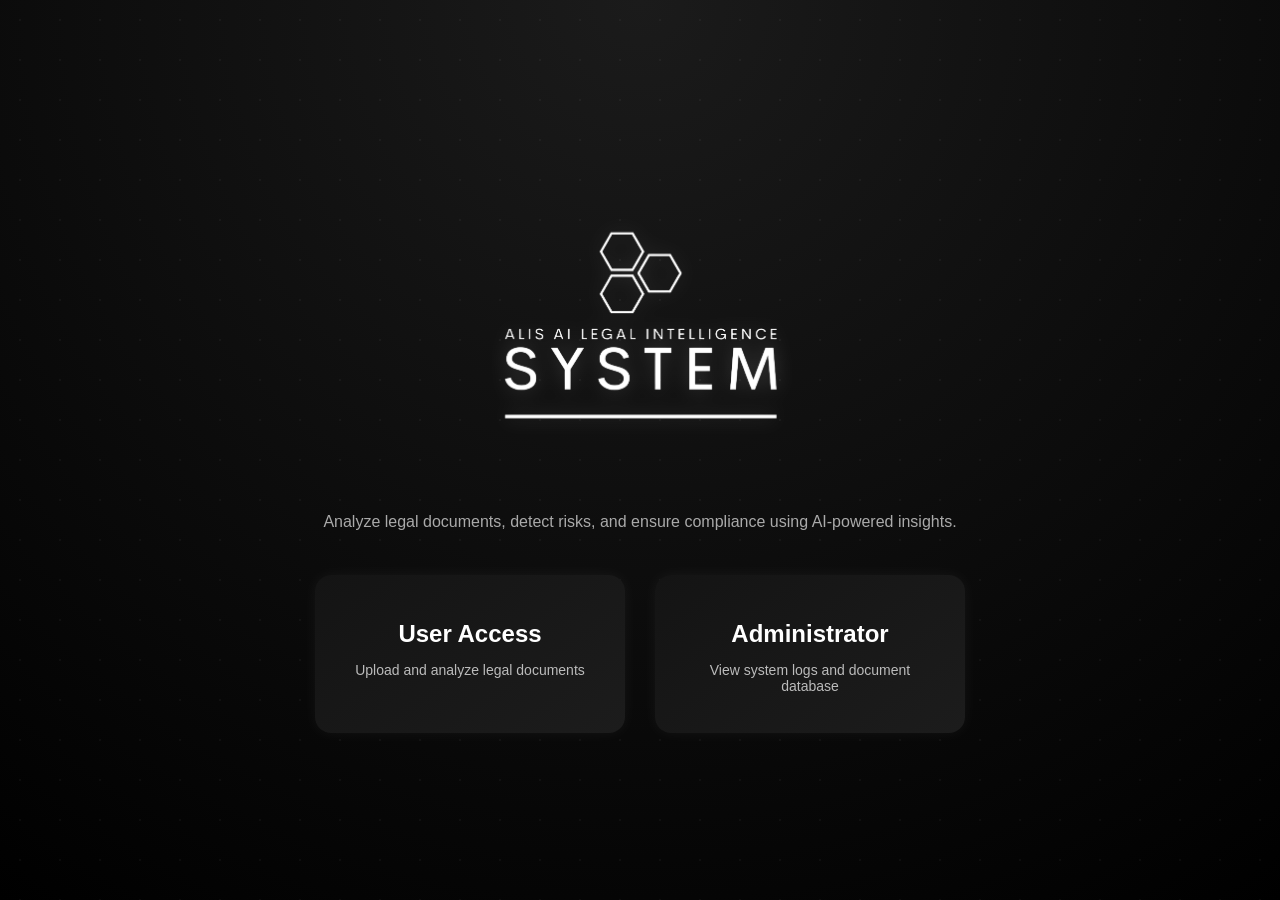
<file: Backend Java/backend/src/main/resources/static/index.html>
<!DOCTYPE html>
<html>
<head>
    <meta charset="UTF-8">
    <title>ALIS AI System</title>
    <link rel="stylesheet" href="styles.css">
</head>

<body class="home-body">

<div class="home-container fade-in">

    <!-- LOGO -->
    <div class="logo-container">
        <img src="logo.png" alt="ALIS AI Logo" class="logo">
    </div>

    <!-- DESCRIPTION -->
    <p class="subtitle">
        Analyze legal documents, detect risks, and ensure compliance using AI-powered insights.
    </p>

    <!-- ACCESS CARDS -->
    <div class="home-buttons">

        <div class="access-card user-card" onclick="goUser()">
            <h2>User Access</h2>
            <p>Upload and analyze legal documents</p>
        </div>

        <div class="access-card admin-card" onclick="goAdmin()">
            <h2>Administrator</h2>
            <p>View system logs and document database</p>
        </div>

    </div>

</div>

<script>
    function goUser() {
        window.location.href = "register_or_login.html";
    }

    function goAdmin() {
        sessionStorage.removeItem("role"); 
        window.location.href = "admin-login.html";
    }
</script>

</body>
</html>
</file>
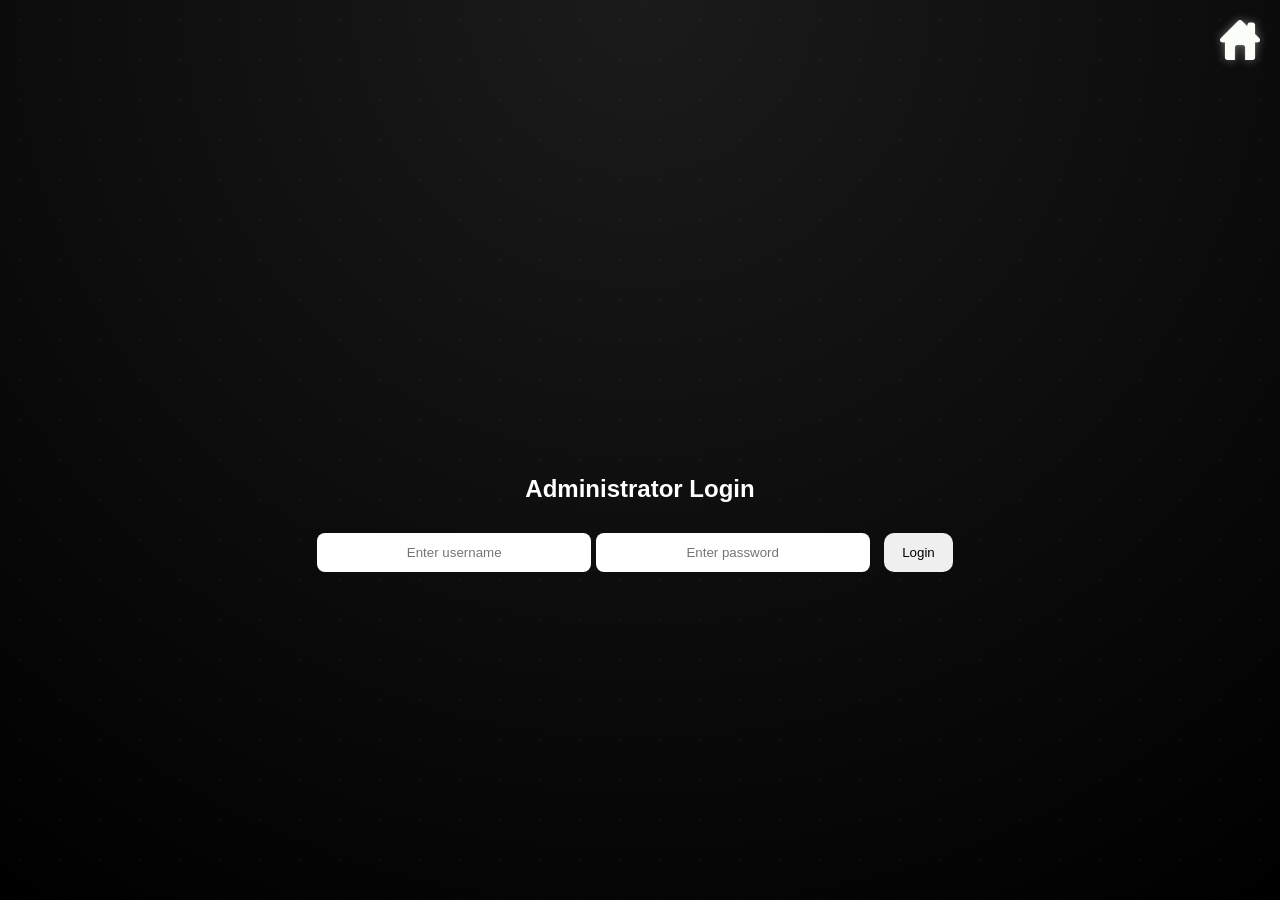
<file: Backend Java/backend/src/main/resources/static/admin-login.html>
<!DOCTYPE html>
<html>
<head>
    <meta charset="UTF-8">
    <title>Admin Login</title>
    <link rel="stylesheet" href="styles.css">
</head>

<body class="home-body">

<!-- HOME ICON -->
<img src="home.png" class="home-icon" onclick="goHome()">

<div class="login-container fade-in">

    <h2>Administrator Login</h2>

    <input type="text" id="adminUsername" placeholder="Enter username" />
    <input type="password" id="adminPassword" placeholder="Enter password" />

    <button onclick="loginAdmin()">Login</button>

    <p id="error" class="error"></p>

</div>

<script>

   function loginAdmin() {

    const username = document.getElementById("adminUsername").value;
    const password = document.getElementById("adminPassword").value;

    //IP ADDRESS
    fetch("http://192.168.0.244:8081/api/admin/login", {
        method: "POST",
        headers: {
            "Content-Type": "application/json"
        },
        body: JSON.stringify({ username, password })
    })
    .then(async res => {

        const text = await res.text();

        console.log("RAW RESPONSE:", text);

        let data;

        try {
            data = JSON.parse(text);
        } catch (e) {
            throw new Error("Invalid JSON from server");
        }

        if (!res.ok) {
            throw new Error(data.error || "Login failed");
        }

        return data;
    })
    .then(data => {

        console.log("ADMIN LOGIN DATA:", data);

        // FIX: support BOTH id and adminId
        const adminId = data.adminId || data.id;

        if (!adminId) {
            document.getElementById("error").innerText =
                "Invalid server response: missing admin ID";
            return;
        }

        sessionStorage.setItem("role", "admin");
        sessionStorage.setItem("admin_id", adminId);

        window.location.href = "admin.html";
    })
    .catch(err => {
        console.error(err);
        document.getElementById("error").innerText = err.message;
    });
}

function goHome() {
    sessionStorage.clear();
    window.location.href = "index.html";
}

</script>

</body>
</html>
</file>
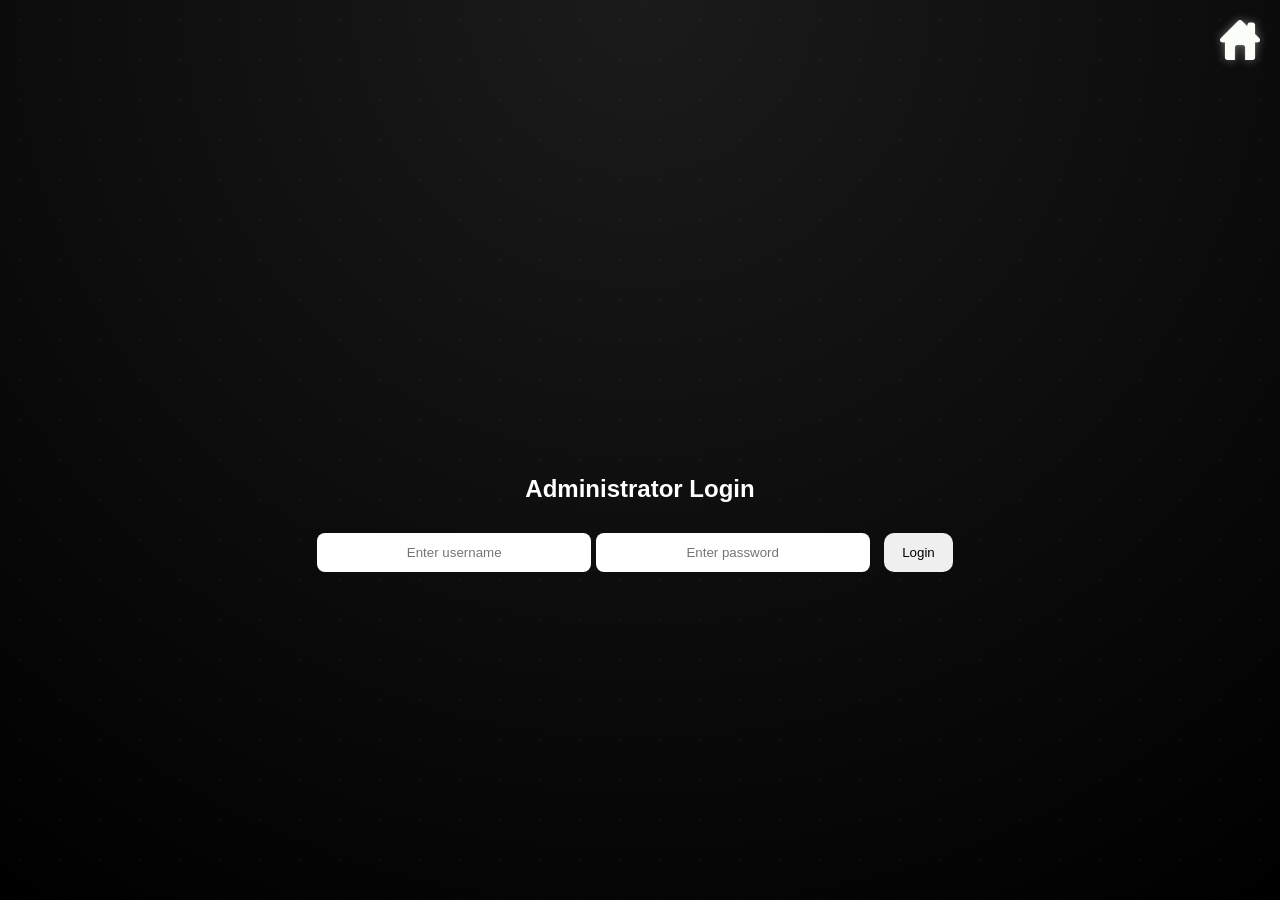
<file: Backend Java/backend/src/main/resources/static/admin.html>
<!DOCTYPE html>
<html>
<head>
    <meta charset="UTF-8">
    <title>Admin Dashboard</title>
    <link rel="stylesheet" href="styles.css">
</head>

<body class="home-body">

<div class="container slide-in">

    <div class="top-bar">
        <h2>Administrator Dashboard</h2>
        <button onclick="goHome()" class="home-btn">Logout</button>
    </div>

    <div class="card fade-in">
        <h3>Documents in Database</h3>
        <button onclick="loadDocuments()">View Documents</button>
        <div id="docs">Click load to view documents...</div>
    </div>

    <div class="card fade-in no-hover">
    <h3>User Logs</h3>

    <button onclick="loadLogs()">Load Logs</button>

    <div id="logs">Click load to view logs...</div>

    <div class="admin-tools">
        <button class="btn-outline" onclick="openModal('deleteUserModal')">
            Delete User
        </button>

        <button class="btn-outline" onclick="openModal('editUserModal')">
            Edit User
        </button>

        <button class="btn-outline" onclick="openModal('addLawModal')">
            Add Law
        </button>

        <button class="btn-outline" onclick="openModal('deleteLawModal')">
            Delete Law
        </button>
    </div>
</div>

</div>

<!-- ================= MODALS ================= -->
<div id="deleteUserModal" class="modal">
    <div class="modal-content">
        <h3>Delete User</h3>

        <!-- USERS LIST -->
        <div id="userList" style="max-height:150px; overflow:auto; margin-bottom:10px;">
            Loading users...
        </div>

        <input type="text" id="deleteUserId" placeholder="Enter the ID">

        <div class="modal-buttons">
            <button class="btn-outline" onclick="deleteUser()">Delete</button>
            <button onclick="closeModal('deleteUserModal')">Cancel</button>
        </div>
    </div>
</div>

<div id="editUserModal" class="modal">
    <div class="modal-content">
        <h3>Edit User</h3>

        <!-- USERS LIST -->
        <div id="editUserList" style="max-height:150px; overflow:auto; margin-bottom:10px;">
            Loading users...
        </div>

        <input type="text" id="editUserId" placeholder="Enter User ID">
        <input type="text" id="editUsername" placeholder="New User Identifier"> <!-- label kept -->

        <!-- NEW: USER TYPE DROPDOWN -->
        <select id="editUserType" style="margin-top:10px; padding:10px; border-radius:8px; width:100%;">
            <option value="Legal Practitioner">Legal Practitioner</option>
            <option value="Deal-Making Professional">Deal-Making Professional</option>
        </select>

        <div class="modal-buttons">
            <button class="btn-outline" onclick="editUser()">Save</button>
            <button onclick="closeModal('editUserModal')">Cancel</button>
        </div>
    </div>
</div>

<div id="addLawModal" class="modal">
    <div class="modal-content">
        <h3>Add Law</h3>

        <!-- LAWS LIST -->
        <div id="lawList" style="max-height:150px; overflow:auto; margin-bottom:10px;">
            Loading laws...
        </div>

        <input type="text" id="lawName" placeholder="Law Name">
        <input type="text" id="lawSection" placeholder="Section">
        <textarea id="lawDescription" placeholder="Law Description"></textarea>

        <div class="modal-buttons">
            <button class="btn-outline" onclick="addLaw()">Add</button>
            <button onclick="closeModal('addLawModal')">Cancel</button>
        </div>
    </div>
</div>

<div id="deleteLawModal" class="modal">
    <div class="modal-content">
        <h3>Delete Law</h3>

        <!-- LAWS LIST -->
        <div id="deleteLawList" style="max-height:150px; overflow:auto; margin-bottom:10px;">
            Loading laws...
        </div>

        <input type="text" id="deleteLawId" placeholder="Enter Law ID">

        <div class="modal-buttons">
            <button class="btn-outline" onclick="deleteLaw()">Delete</button>
            <button onclick="closeModal('deleteLawModal')">Cancel</button>
        </div>
    </div>
</div>

<script>

    if (sessionStorage.getItem("role") !== "admin") {
        window.location.href = "admin-login.html";
    }

    //IP ADDRESS
    const API_BASE = "http://192.168.0.244:8081";

    function goHome() {
        sessionStorage.clear();
        window.location.href = "index.html";
    }

    function loadDocuments() {
        document.getElementById("docs").innerHTML = "Loading...";

        fetch(`${API_BASE}/api/documents/all`)
        .then(async res => {

            const data = await res.json();

            if (!res.ok) {
                throw new Error(data.error || "Failed to load documents");
            }

            return data;
        })
        .then(data => {

            console.log("DOCUMENTS:", data);

            if (!Array.isArray(data) || data.length === 0) {
                document.getElementById("docs").innerHTML = "No documents found.";
                return;
            }

            let html = "<ul>";

            data.forEach(doc => {

                const name = doc.fileName || "Unnamed document";
                const id = doc.id || "N/A";

                html += `
                    <li>
                        <b>ID:</b> ${id} |
                        <b>Name:</b> ${name}
                    </li>
                `;
            });

            html += "</ul>";

            document.getElementById("docs").innerHTML = html;
        })
        .catch(err => {
            console.error(err);
            document.getElementById("docs").innerHTML =
                `<span style="color:red;">Failed to load documents</span>`;
        });
    }

    function loadLogs() {
        document.getElementById("logs").innerHTML = "Loading...";

        fetch(`${API_BASE}/api/admin/log`)
        .then(async res => {

            const data = await res.json();

            if (!res.ok) {
                throw new Error(data.error || "Failed to load logs");
            }

            return data;
        })
        .then(data => {

            console.log("LOGS:", data);

            if (!Array.isArray(data) || data.length === 0) {
                document.getElementById("logs").innerHTML = "No logs found.";
                return;
            }

            let html = "<ul>";

            data.forEach(log => {

                html += `
                    <li>
                            <b>User:</b> ${log.userIdentifier} <br>
                            <b>Document:</b> ${log.fileName} <br>
                            <b>Action:</b> ${log.action} <br>
                            <b>Time:</b> ${log.timestamp ?? "N/A"}
                    </li>
                `;
            });

            html += "</ul>";

            document.getElementById("logs").innerHTML = html;
        })
        .catch(err => {
            console.error("LOG ERROR:", err);
            document.getElementById("logs").innerHTML =
                `<span style="color:red;">Failed to load logs: ${err.message}</span>`;
        });
    }

    function openModal(id) {

        document.getElementById(id).style.display = "flex";

        if (id === "deleteUserModal") {
            loadUsers();
        }

        if (id === "editUserModal") {
            loadUsersForEdit();
        }

        if (id === "addLawModal") {
            loadLaws(); 
        }

        if (id === "deleteLawModal") {
            loadLawsForDelete();
        }
    }

    //Load the users
    function loadUsers() {

        document.getElementById("userList").innerHTML = "Loading users...";

        fetch(`${API_BASE}/api/admin/users`)
        .then(res => res.json())
        .then(data => {

            if (!Array.isArray(data) || data.length === 0) {
                document.getElementById("userList").innerHTML = "No users found.";
                return;
            }

            let html = "<ul>";

            data.forEach(user => {
                html += `
                    <li>
                        <b>ID:</b> ${user.id} |
                        <b>Name:</b> ${user.name} |
                        <b>User ID:</b> ${user.userIdentifier} |
                        <b>Type:</b> ${user.userType ?? "N/A"} 
                    </li>
                `;
            });

            html += "</ul>";

            document.getElementById("userList").innerHTML = html;
        })
        .catch(err => {
            console.error(err);
            document.getElementById("userList").innerHTML =
                `<span style="color:red;">Failed to load users</span>`;
        });
    }

    function deleteUser() {

        const userIdRaw = document.getElementById("deleteUserId").value.trim();

        const userId = Number(userIdRaw);

        if (!userIdRaw || isNaN(userId) || userId <= 0) {
            alert("Please enter a valid numeric User ID");
            return;
        }

        fetch(`${API_BASE}/api/admin/users/${userId}`, {
            method: "DELETE"
        })
        .then(async res => {

            const data = await res.json().catch(() => ({}));

            if (!res.ok) {
                throw new Error(data.error || "Delete failed");
            }

            return data;
        })
        .then(data => {

            alert(data.message || "User deleted successfully");

            document.getElementById("deleteUserId").value = "";
            loadUsers();
        })
        .catch(err => {
            console.error(err);
            alert("Delete failed: " + err.message);
        });
    }

    function loadUsersForEdit() {

        document.getElementById("editUserList").innerHTML = "Loading users...";

        fetch(`${API_BASE}/api/admin/users`)
        .then(res => res.json())
        .then(data => {

            let html = "<ul>";

            data.forEach(user => {
                html += `
                    <li>
                        <b>ID:</b> ${user.id} |
                        <b>Name:</b> ${user.name} |
                        <b>User ID:</b> ${user.userIdentifier} |
                        <b>Type:</b> ${user.userType ?? "N/A"} 
                    </li>
                `;
            });

            html += "</ul>";

            document.getElementById("editUserList").innerHTML = html;
        });
    }

    function editUser() {

        const userId = document.getElementById("editUserId").value;
        const username = document.getElementById("editUsername").value;
        const userType = document.getElementById("editUserType").value; 

        fetch(`${API_BASE}/api/admin/users/${userId}`, {
            method: "PUT",
            headers: {
                "Content-Type": "application/json"
            },
            body: JSON.stringify({ 
                userIdentifier: username,
                userType: userType 
            })
        })
        .then(res => res.json())
        .then(data => {

            if (data.error) {
                alert(data.error);
                return;
            }

            alert("User updated successfully");
            loadUsersForEdit();
        });
    }

    function addLaw() {

        const lawName = document.getElementById("lawName").value;
        const section = document.getElementById("lawSection").value;
        const description = document.getElementById("lawDescription").value;

        fetch(`${API_BASE}/api/admin/laws`, {
            method: "POST",
            headers: {
                "Content-Type": "application/json"
            },
            body: JSON.stringify({
                lawName,
                section,
                description
            })
        })
        .then(res => res.json())
        .then(data => {

            if (data.error) {
                alert(data.error);
                return;
            }

            alert("Law added successfully");
            loadLaws();
        });
    }

    function loadLaws() {

        document.getElementById("lawList").innerHTML = "Loading laws...";

        fetch(`${API_BASE}/api/admin/laws`)
        .then(res => res.json())
        .then(data => {

            let html = "<ul>";

            data.forEach(law => {
                html += `
                    <li>
                        <b>ID:</b> ${law.id} |
                        <b>Name:</b> ${law.lawName}
                    </li>
                `;
            });

            html += "</ul>";

            document.getElementById("lawList").innerHTML = html;
        });
    }

    function loadLawsForDelete() {

        document.getElementById("deleteLawList").innerHTML = "Loading laws...";

        fetch(`${API_BASE}/api/admin/laws`)
        .then(res => res.json())
        .then(data => {

            let html = "<ul>";

            data.forEach(law => {
                html += `
                    <li>
                        <b>ID:</b> ${law.id} |
                        <b>Name:</b> ${law.lawName}
                    </li>
                `;
            });

            html += "</ul>";

            document.getElementById("deleteLawList").innerHTML = html;
        });
    }

    function deleteLaw() {

        const lawId = document.getElementById("deleteLawId").value;

        fetch(`${API_BASE}/api/admin/laws/${lawId}`, {
            method: "DELETE"
        })
        .then(res => res.json())
        .then(data => {

            if (data.error) {
                alert(data.error);
                return;
            }

            alert("Law deleted successfully");
            loadLawsForDelete();
        });
    }

        function closeModal(id) {

        const modal = document.getElementById(id);

        modal.style.display = "none";

        modal.querySelectorAll("input, textarea").forEach(el => el.value = "");
    }

</script>
</body>
</html>
</file>
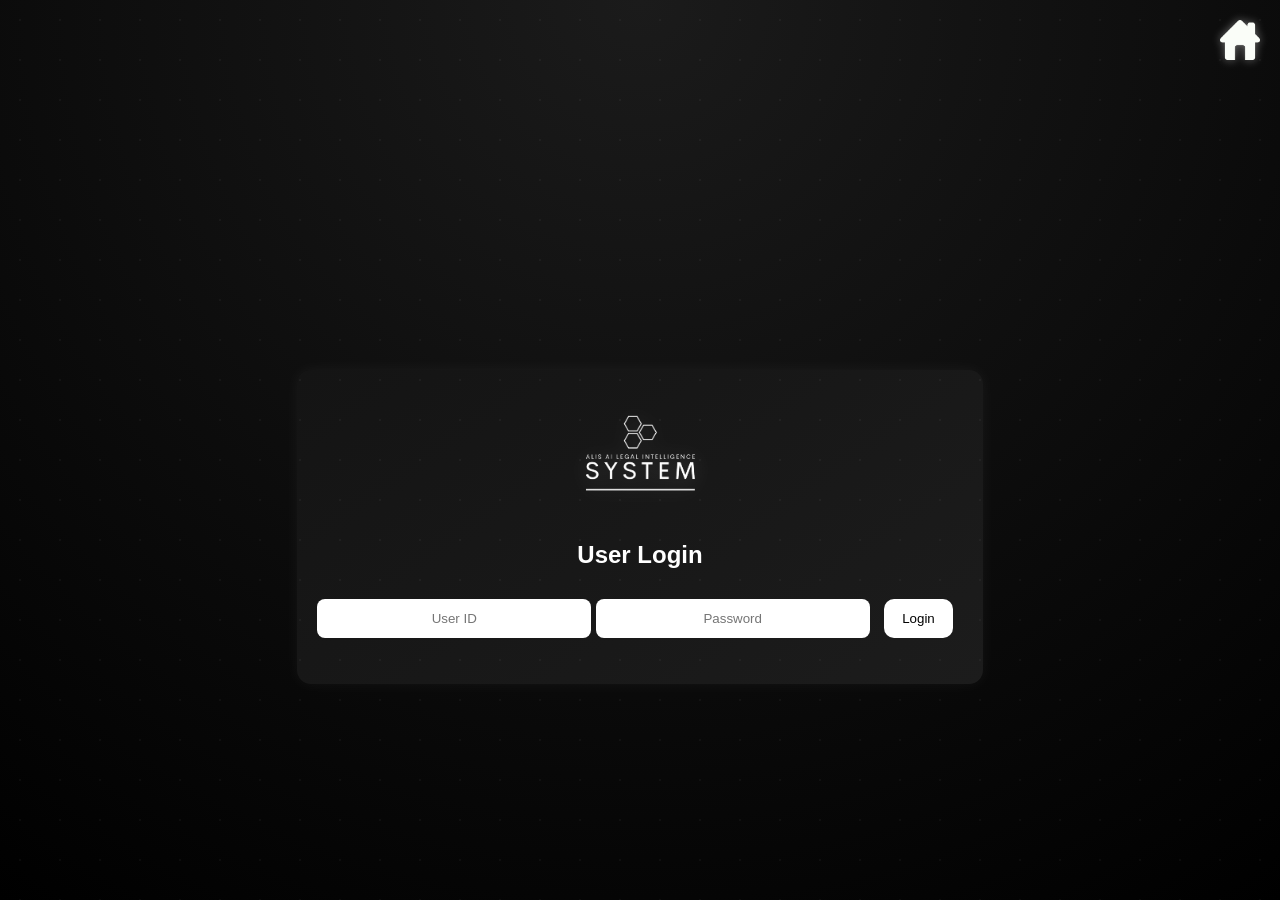
<file: Backend Java/backend/src/main/resources/static/login.html>
<!DOCTYPE html>
<html>
<head>
    <meta charset="UTF-8">
    <title>User Login</title>
    <link rel="stylesheet" href="styles.css">
</head>

<body class="home-body">

<img src="home.png" class="home-icon" onclick="goHome()">

<div class="login-container fade-in">

    <div class="card">

        <div class="logo-container">
            <img src="logo.png" class="logo" style="width:200px;">
        </div>

        <h2>User Login</h2>

        <input type="text" id="userId" placeholder="User ID">
        <input type="password" id="password" placeholder="Password">

        <button class="btn-glow" onclick="login()">Login</button>

        <p id="msg" class="error"></p>

    </div>
</div>

<script>

function goHome() {
    window.location.href = "index.html";
}

function login() {

    //IP ADDRESS
    fetch("http://192.168.0.244:8081/api/user/login", {
        method: "POST",
        headers: {"Content-Type": "application/json"},
        body: JSON.stringify({
            user_identifier: document.getElementById("userId").value,
            password: document.getElementById("password").value
        })
    })
    .then(res => res.json())
    .then(data => {

        if (data.error) {
            document.getElementById("msg").innerText = data.error;
            return;
        }

        sessionStorage.setItem("user_identifier", data.user_identifier);
        sessionStorage.setItem("user_id", data.user_id);
        sessionStorage.setItem("role", "user");

        window.location.href = "user.html";
    })
    .catch(err => {
        document.getElementById("msg").innerText = "Login failed";
    });
}

</script>

</body>
</html>
</file>
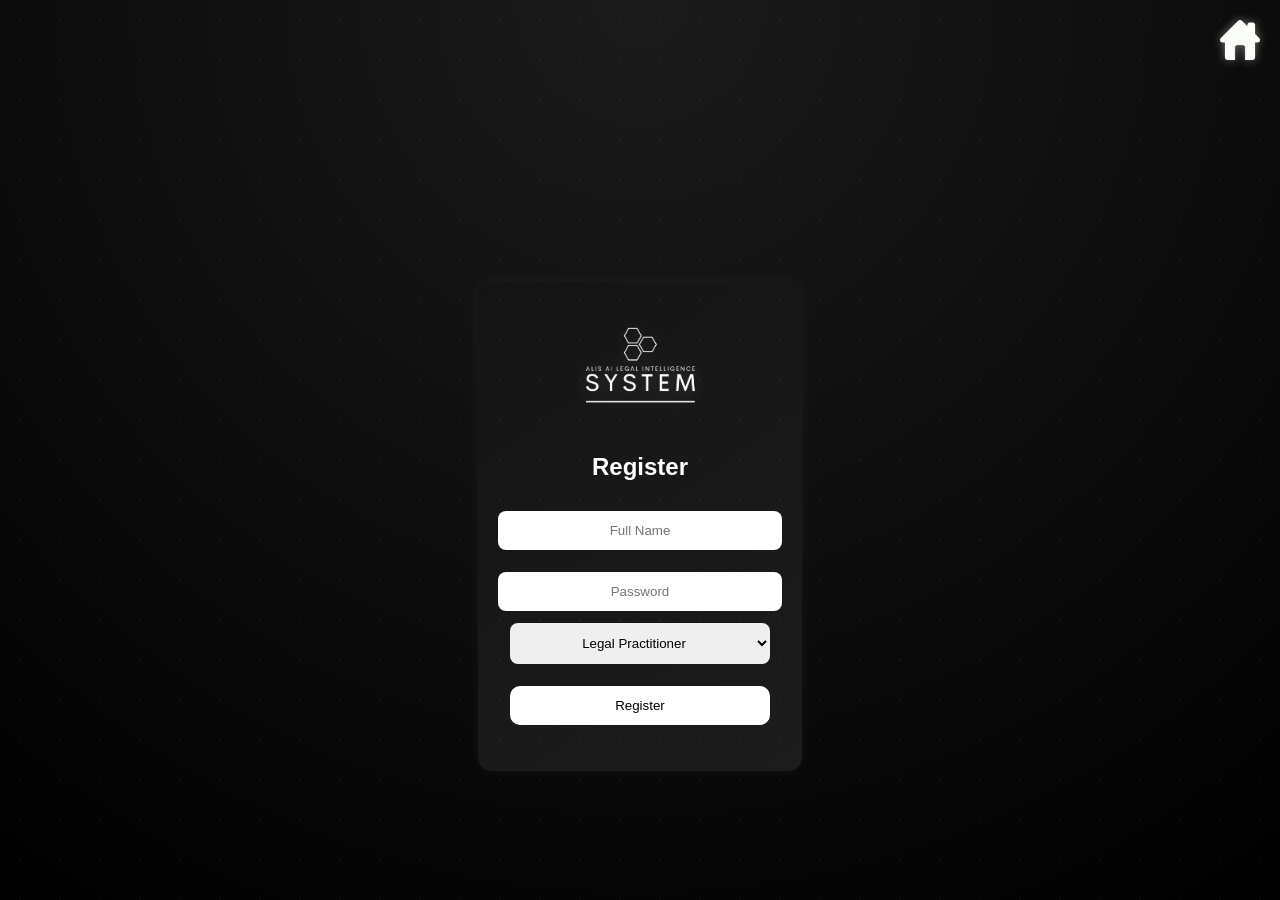
<file: Backend Java/backend/src/main/resources/static/register.html>
<!DOCTYPE html>
<html>
<head>
    <meta charset="UTF-8">
    <title>Register</title>
    <link rel="stylesheet" href="styles.css">
</head>

<body class="home-body">

<!-- HOME ICON -->
<img src="home.png" class="home-icon" onclick="goHome()">

<div class="login-container fade-in">

    <div class="card">

        <!-- LOGO -->
        <div class="logo-container">
            <img src="logo.png" class="logo" style="width:200px;">
        </div>

        <h2>Register</h2>

        <!-- FORM GROUP (STACKED CLEANLY) -->
        <div class="form-group">

            <input type="text" id="name" placeholder="Full Name" class="form-input">

            <input type="password" id="password" placeholder="Password" class="form-input">

            <!--USER TYPE DROPDOWN -->
            <select id="userType" class="form-input">
                <option value="Legal Practitioner">Legal Practitioner</option>
                <option value="Deal-Making Professional">Deal-Making Professional</option>
            </select>

            <button class="btn-glow full-btn" onclick="register()">Register</button>

        </div>

        <p id="msg" class="error"></p>

    </div>

</div>

<!-- POPUP -->
<div id="popup" class="modal">
    <div class="modal-content">

        <h3>Account Created</h3>

        <p>Your User ID:</p>
        <h2 id="generatedId"></h2>

        <p>Your Password:</p>
        <h3 id="generatedPassword"></h3>

        <button class="btn-glow" onclick="proceedLogin()">
            Proceed to Login
        </button>

    </div>
</div>

<script>

function goHome() {
    window.location.href = "index.html";
}

function register() {

    //IP ADDRESS
    fetch("http://192.168.0.244:8081/api/user/register", {   
        method: "POST",
        headers: {"Content-Type": "application/json"},
        body: JSON.stringify({
            name: document.getElementById("name").value,
            password: document.getElementById("password").value,
            user_type: document.getElementById("userType").value   
        })
    })
    .then(res => res.json())
    .then(data => {

        if (data.error) {
            document.getElementById("msg").innerText = data.error;
            return;
        }

        // show popup
        document.getElementById("generatedId").innerText = data.user_id;
        document.getElementById("generatedPassword").innerText =
            document.getElementById("password").value;

        document.getElementById("popup").style.display = "flex";
    });
}

function proceedLogin() {
    window.location.href = "login.html";
}

</script>

</body>
</html>
</file>
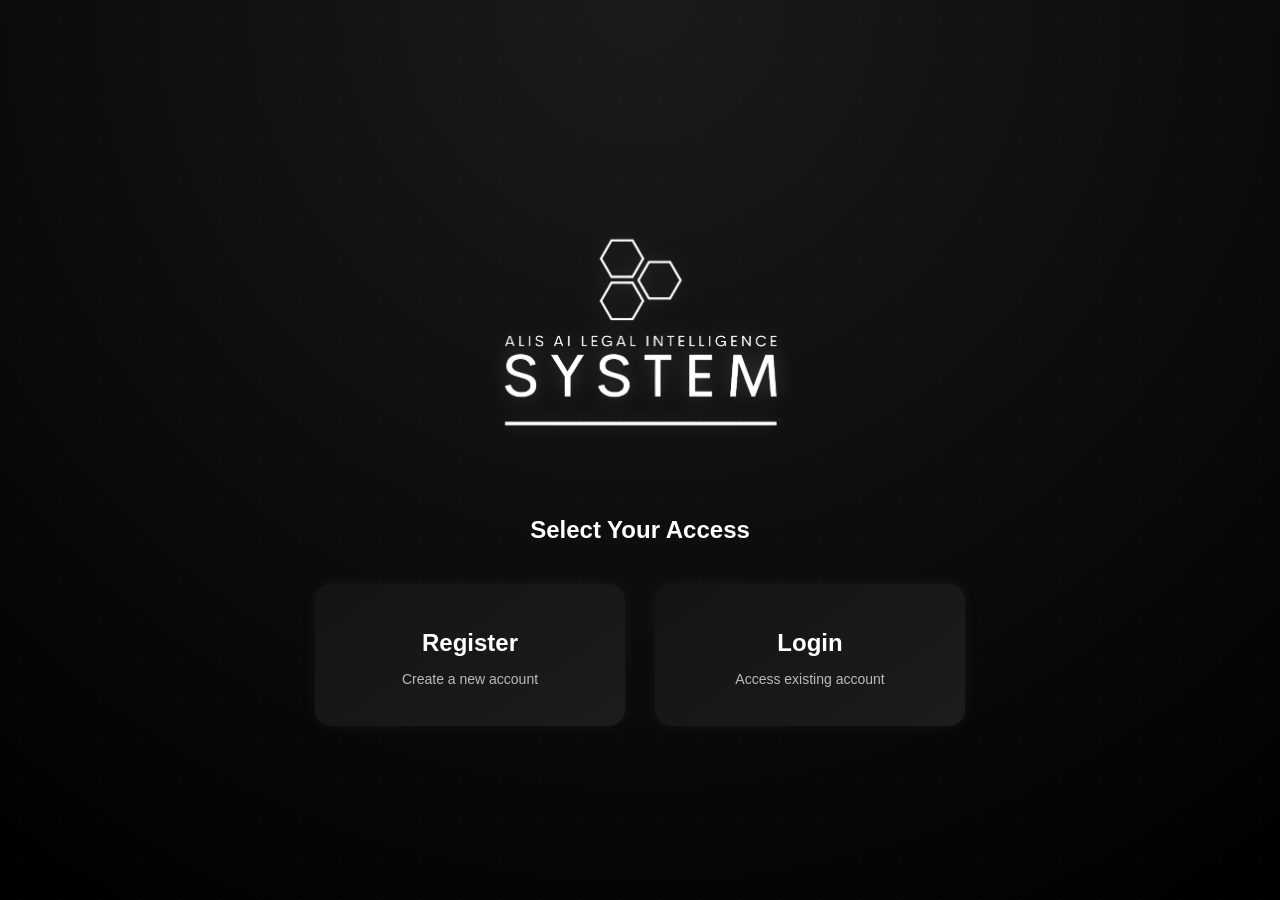
<file: Backend Java/backend/src/main/resources/static/register_or_login.html>
<!DOCTYPE html>
<html>
<head>
    <meta charset="UTF-8">
    <title>Access Selection</title>
    <link rel="stylesheet" href="styles.css">
</head>

<body class="home-body">

<div class="home-container fade-in">

    <!-- LOGO -->
    <div class="logo-container">
        <img src="logo.png" alt="ALIS AI Logo" class="logo">
    </div>

    <h2>Select Your Access</h2>

    <div class="home-buttons">

        <div class="access-card user-card" onclick="goRegister()">
            <h2>Register</h2>
            <p>Create a new account</p>
        </div>

        <div class="access-card admin-card" onclick="goLogin()">
            <h2>Login</h2>
            <p>Access existing account</p>
        </div>

    </div>

</div>

<script>
function goRegister() {
    window.location.href = "register.html";
}

function goLogin() {
    window.location.href = "login.html";
}
</script>

</body>
</html>
</file>
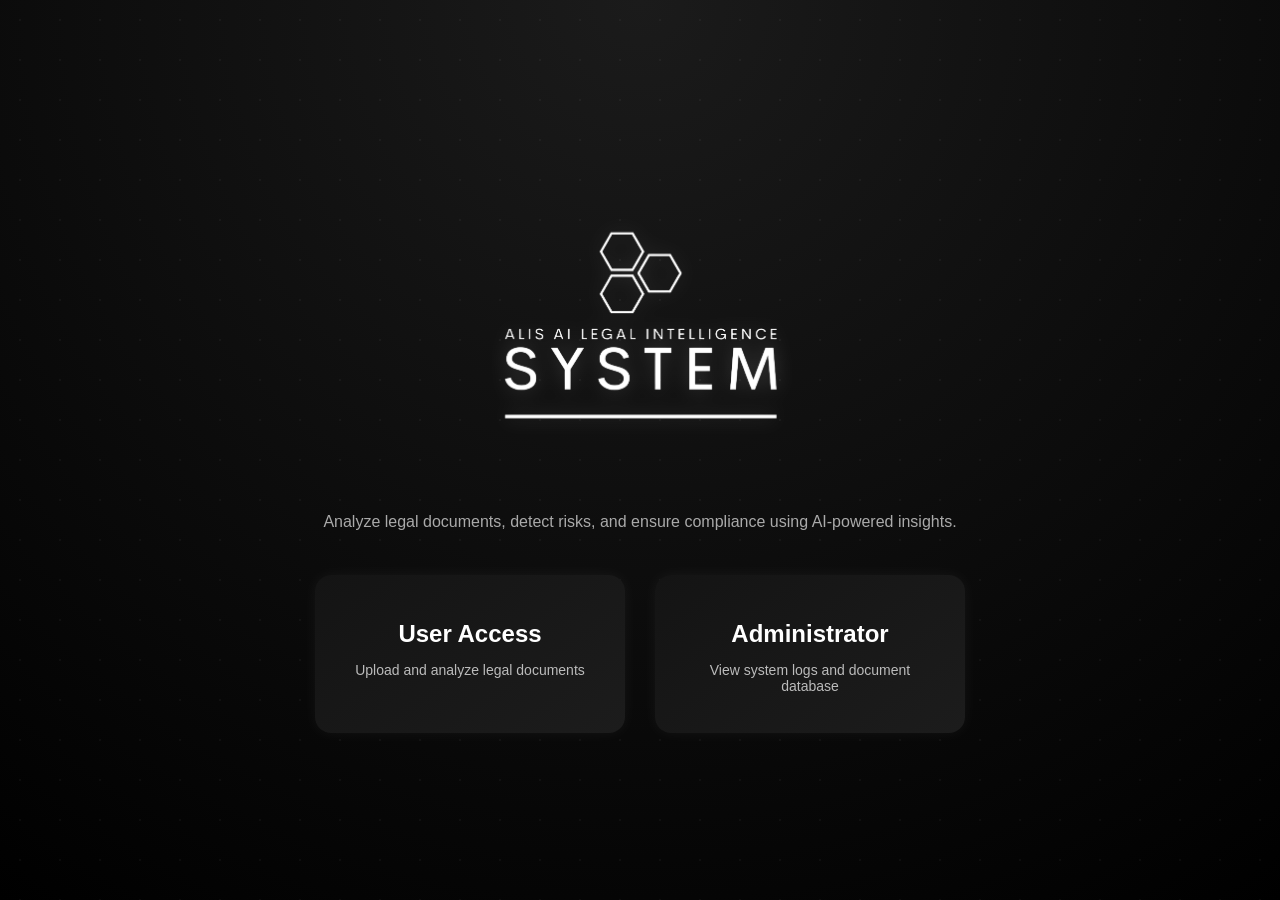
<file: Backend Java/backend/src/main/resources/static/user.html>
<!DOCTYPE html>
<html>
<head>
    <meta charset="UTF-8">
    <title>User Dashboard</title>
    <link rel="stylesheet" href="styles.css">
</head>

<body>

<div class="container slide-in">

    <div class="top-bar">
        <h2>User Dashboard</h2>
        <button onclick="goHome()" class="home-btn">Home</button>
    </div>

    <div class="card">
        <h3>Upload Legal Document</h3>
        <input type="file" id="fileInput" />

        <button onclick="analyzeDocument()">Analyze Document</button>

        <!-- NEW BUTTON ADDED -->
        <button onclick="openMyDocuments()" class="btn-outline">View My Documents</button>
    </div>

    <div id="output"></div>

</div>

<script>

    if (!sessionStorage.getItem("user_identifier")) {
        window.location.href = "index.html";
    }

    function goHome() {
        sessionStorage.clear();
        window.location.href = "index.html";
    }

    let lastDocumentId = null;

    // ================= ANALYZE DOCUMENT =================
    function analyzeDocument() {

        const fileInput = document.getElementById("fileInput");

        if (!fileInput.files.length) {
            alert("Please select a file");
            return;
        }

        const userIdentifier = sessionStorage.getItem("user_identifier");

        const formData = new FormData();
        formData.append("file", fileInput.files[0]);
        formData.append("user_id", userIdentifier);

        document.getElementById("output").innerHTML =
            `<div class="card">Analyzing document...</div>`;

        //IP ADDRESS
        fetch("http://192.168.0.244:8081/api/documents/upload", {
            method: "POST",
            body: formData
        })

        .then(async res => {

            const text = await res.text();
            console.log("RAW BACKEND RESPONSE:", text);

            if (!res.ok) {
                throw new Error(text);
            }

            return JSON.parse(text);
        })

        .then(data => {

            console.log("PARSED RESPONSE:", data);

            if (data.error) {
                document.getElementById("output").innerHTML =
                    `<div class="card" style="color:red;">${data.error}</div>`;
                return;
            }

            let html = "";

            const risks = data.risks ?? [];
            const compliance = data.compliance_issues ?? [];
            const suggestions = data.suggestions ?? [];

            const newId = data.new_document_id ?? null;
            const existingId = data.existing_document_id ?? null;

            // FIX: correct ID selection
            if (data.message && existingId) {
                lastDocumentId = existingId;
            } else {
                lastDocumentId = newId;
            }

            // ================= DUPLICATE DOCUMENT =================
            if (data.message && existingId) {

                html = `
                    <div class="card">
                        <h3>Duplicate Document Detected</h3>
                        <p>${data.message}</p>
                        <p><b>Similarity:</b> ${data.similarity_percentage ?? 0}%</p>

                        <button class="btn-outline" onclick="deleteDocument()">
                            Delete Existing Document
                        </button>
                    </div>
                `;

                document.getElementById("output").innerHTML = html;
                return;
            }

            // ================= NORMAL ANALYSIS =================
            html = `
                <div class="card">
                    <h3>Analysis Report</h3>
                    <p><b>Document ID:</b> ${newId ?? "N/A"}</p>
                    <p><b>Similarity:</b> ${data.similarity_percentage ?? 0}%</p>
                    <p><b>Clauses Found:</b> ${data.clauses_found ?? 0}</p>
                </div>
            `;

            if (risks.length > 0) {
                html += `<div class="card"><h3>Risks</h3>`;
                risks.forEach(r => {
                    html += `<p>${r.risk} → ${r.suggestion}</p>`;
                });
                html += `</div>`;
            }

            if (compliance.length > 0) {
                html += `<div class="card"><h3>Compliance Issues</h3>`;
                compliance.forEach(c => {
                    html += `<p>${c.law}: ${c.issue}</p>`;
                });
                html += `</div>`;
            }

            if (suggestions.length > 0) {
                html += `<div class="card"><h3>Suggestions</h3>`;
                suggestions.forEach(s => {
                    html += `<p>✔ ${s}</p>`;
                });
                html += `</div>`;
            }

            if (lastDocumentId) {
                html += `
                    <div style="margin-top:20px;">
                        <button class="btn-outline" onclick="deleteDocument()">
                            Delete Document
                        </button>
                    </div>
                `;
            }

            document.getElementById("output").innerHTML = html;
        })

        .catch(err => {
            document.getElementById("output").innerHTML =
                `<div class="card" style="color:red;">${err.message}</div>`;
        });
    }


    // ================= DELETE DOCUMENT =================
    function deleteDocument() {

        if (!lastDocumentId) {
            alert("No document to delete");
            return;
        }

        //IP ADDRESS
        fetch(`http://192.168.0.244:8081/api/documents/${lastDocumentId}`, {
            method: "DELETE"
        })
        .then(async res => {

            const text = await res.text();

            if (!res.ok) {
                throw new Error(text || "Delete failed");
            }

            return text ? JSON.parse(text) : { message: "Deleted successfully" };
        })
        .then(data => {

            alert(data.message);
            lastDocumentId = null;
            document.getElementById("output").innerHTML = "";
        })
        .catch(err => {
            alert("Delete failed: " + err.message);
        });
    }

    //View My Documents
    function openMyDocuments() {

        document.getElementById("myDocsModal").style.display = "flex";

        const userIdentifier = sessionStorage.getItem("user_identifier");

        console.log("Loading docs for:", userIdentifier);
        
        //IP ADDRESS
        fetch(`http://192.168.0.244:8081/api/documents/user/${userIdentifier}`)
        .then(res => res.json())
        .then(data => {

            console.log("DOCUMENTS:", data);

            if (!Array.isArray(data) || data.length === 0) {
                document.getElementById("myDocsList").innerHTML =
                    "No documents found.";
                return;
            }

            let html = "<ul>";

            data.forEach(doc => {

                console.log("DOC ITEM:", doc);

                html += `
                    <li style="margin-bottom:10px;">
                        <b>${doc.fileName}</b>

                        <button onclick="deleteUserDocument(${doc.id})"
                            class="btn-outline"
                            style="margin-left:10px;">
                            Delete
                        </button>
                    </li>
                `;
            });

            html += "</ul>";

            document.getElementById("myDocsList").innerHTML = html;
        })
        .catch(err => {
            console.error(err);
            document.getElementById("myDocsList").innerHTML =
                "Failed to load documents";
        });
    }

    function deleteUserDocument(docId) {

        console.log("DELETE CLICKED ID:", docId);

        if (!docId || docId === "undefined") {
            alert("Invalid document ID");
            return;
        }

        //IP ADDRESS
        fetch(`http://192.168.0.244:8081/api/documents/${docId}`, {
            method: "DELETE"
        })
        .then(async res => {

            const text = await res.text();
            console.log("RAW DELETE RESPONSE:", text);

            if (!res.ok) {
                throw new Error(text || "Delete failed");
            }

            return text ? JSON.parse(text) : { message: "Deleted successfully" };
        })
        .then(data => {

            alert(data.message || "Document deleted");

            openMyDocuments();
        })
        .catch(err => {
            console.error("DELETE ERROR:", err);
            alert("Delete failed: " + err.message);
        });
    }

    function closeMyDocs() {
        document.getElementById("myDocsModal").style.display = "none";
    }

</script>

<div id="myDocsModal" class="modal">
    <div class="modal-content">

        <h3>My Uploaded Documents</h3>

        <div id="myDocsList">
            Loading documents...
        </div>

        <button onclick="closeMyDocs()" class="btn-outline">
            Close
        </button>

    </div>
</div>

</body>
</html>
</file>
<file: Backend Java/backend/src/main/resources/static/styles.css>
/* ===== GLOBAL ===== */
body {
    margin: 0;
    font-family: 'Segoe UI', Arial, sans-serif;
    background: #0a0a0a;
    color: white;
    overflow-x: hidden;
}

/* ===== HOME ===== */
.home-body {
    display: flex;
    justify-content: center;
    align-items: center;

    min-height: 100vh;
    background: radial-gradient(circle at top, #1b1b1b, #000);

    position: relative;
    overflow-y: auto;
}

/* Animated background grid */
.home-body::before {
    pointer-events: none;
    content: "";
    position: fixed;
    top: 0;
    left: 0;
    width: 200%;
    height: 200%;

    background: radial-gradient(circle, rgba(255,255,255,0.04) 1px, transparent 1px);
    background-size: 40px 40px;

    animation: moveBg 25s linear infinite;

    z-index: 0;
}

/* Keep content above animation */
.home-container {
    text-align: center;
    animation: fadeIn 1.5s ease-in-out;

    position: relative;
    z-index: 1;

    max-width: 700px;
    padding: 40px 20px;
}

/* ===== TITLE ===== */
.title {
    font-size: 48px;
    font-weight: bold;
    letter-spacing: 2px;
    animation: glowText 2s ease-in-out infinite alternate;
}

.tagline {
    font-size: 18px;
    color: #ccc;
    margin-top: -10px;
    letter-spacing: 2px;
}

.subtitle {
    color: #aaa;
    margin-top: 20px;
    line-height: 1.6;
}

/* ===== ACCESS CARDS ===== */
.home-buttons {
    display: flex;
    justify-content: center;
    gap: 30px;
    margin-top: 40px;
    flex-wrap: wrap;
}

.access-card {
    width: 260px;
    padding: 25px;
    border-radius: 16px;
    background: linear-gradient(145deg, #141414, #1c1c1c);
    box-shadow: 0 0 15px rgba(255,255,255,0.05);
    cursor: pointer;
    transition: all 0.3s ease;
}

.access-card:hover {
    transform: translateY(-8px) scale(1.03);
    box-shadow: 0 10px 30px rgba(255,255,255,0.1);
}

.access-card h2 {
    margin-bottom: 10px;
}

.access-card p {
    font-size: 14px;
    color: #bbb;
}

.user-card:hover {
    box-shadow: 0 0 20px rgba(255,255,255,0.3);
}

.admin-card:hover {
    box-shadow: 0 0 20px rgba(200,200,200,0.25);
}

/* ===== BUTTONS ===== */
button {
    padding: 12px 18px;
    margin: 10px;
    border: none;
    cursor: pointer;
    border-radius: 10px;
    transition: all 0.3s ease;
    font-weight: 500;
}

.btn-glow {
    background: white;
    color: black;
}

.btn-glow:hover {
    transform: scale(1.08);
    box-shadow: 0 0 20px rgba(255,255,255,0.7);
}

btn-outline {
    background: transparent;
    border: 1px solid white;
    color: white;
    transition: all 0.25s ease;
}

/* ONLY when hovering */
.btn-outline:hover {
    background: white;
    color: black;
    transform: scale(1.05);
}

/* ONLY when clicking */
.btn-outline:active {
    transform: scale(0.95);
}

.home-btn {
    background: white;
    color: black;
}

.home-btn:hover {
    transform: scale(1.05);
    box-shadow: 0 0 10px white;
}

/* ===== LAYOUT ===== */
.container {
    width: 75%;
    margin: auto;
    padding: 20px;
}

/* ===== CARDS ===== */
.card {
    background: linear-gradient(145deg, #141414, #1c1c1c);
    padding: 20px;
    margin: 20px 0;
    border-radius: 14px;
    box-shadow: 0 0 15px rgba(255,255,255,0.05);
    transition: transform 0.3s ease, box-shadow 0.3s ease;
}

.card:hover {
    transform: translateY(-5px);
    box-shadow: 0 10px 25px rgba(255,255,255,0.08);
}

/* ===== TOP BAR ===== */
.top-bar {
    display: flex;
    justify-content: space-between;
    align-items: center;
    margin-bottom: 20px;
}

/* ===== LOGIN ===== */
.login-container {
    text-align: center;
    margin-top: 12%;
    animation: fadeIn 1.5s ease-in-out;
}

/* INPUTS */
input {
    padding: 12px;
    border-radius: 8px;
    border: none;
    width: 250px;
    margin-top: 10px;
    outline: none;
    text-align: center;
}

/* ERROR */
.error {
    color: #ff4d4d;
    margin-top: 10px;
}

/* ===== ANIMATIONS ===== */
.fade-in {
    animation: fadeIn 1.5s ease-in;
}

.slide-in {
    animation: slideIn 1s ease-out;
}

@keyframes fadeIn {
    from { opacity: 0; }
    to { opacity: 1; }
}

@keyframes slideIn {
    from {
        transform: translateY(40px);
        opacity: 0;
    }
    to {
        transform: translateY(0);
        opacity: 1;
    }
}

/* Background animation */
@keyframes moveBg {
    from {
        transform: translate(0, 0);
    }
    to {
        transform: translate(-120px, -120px);
    }
}

/* Glow text animation */
@keyframes glowText {
    from {
        text-shadow: 0 0 5px #fff;
    }
    to {
        text-shadow: 0 0 20px #fff;
    }
}

/* ===== LISTS ===== */
ul {
    list-style: none;
    padding: 0;
}

li {
    padding: 10px;
    border-bottom: 1px solid #333;
}

/* ===== SCROLLBAR ===== */
::-webkit-scrollbar {
    width: 8px;
}

::-webkit-scrollbar-track {
    background: #111;
}

::-webkit-scrollbar-thumb {
    background: white;
    border-radius: 10px;
}

/* ===== LOGO ===== */
.logo-container {
    margin-bottom: 20px;
}

.logo {
    width: 500px;
    height: auto;
    transition: all 0.3s ease;
    filter: drop-shadow(0 0 10px rgba(255,255,255,0.2));
}

.logo:hover {
    transform: scale(1.08);
    filter: drop-shadow(0 0 20px rgba(255,255,255,0.4));
}

.admin-tools {
    margin-top: 20px;
    padding-top: 15px;
    border-top: 1px solid #333;

    display: flex;
    flex-wrap: wrap;
    gap: 10px;
}

.no-hover:hover {
    transform: none !important;
    box-shadow: 0 0 15px rgba(255,255,255,0.05) !important;
}

/* ===== MODALS ===== */
.modal {
    display: none; 
    position: fixed;
    top: 0;
    left: 0;
    width: 100%;
    height: 100%;

    justify-content: center;
    align-items: center;

    background: rgba(0, 0, 0, 0.7);
    backdrop-filter: blur(6px);

    z-index: 1000;
}

.modal-content {
    background: linear-gradient(145deg, #141414, #1c1c1c);
    padding: 25px;
    border-radius: 16px;
    width: 680px;        
    max-width: 90%; 
    text-align: center;

    box-shadow: 0 0 25px rgba(255,255,255,0.08);
    animation: fadeIn 0.4s ease-in-out;
}

/* Inputs inside modal */
.modal-content input,
.modal-content textarea {
    width: 90%;
    padding: 10px;
    margin-top: 10px;

    border-radius: 8px;
    border: none;
    outline: none;

    background: #111;
    color: white;
}

/* Buttons inside modal */
.modal-buttons {
    margin-top: 15px;
    display: flex;
    justify-content: space-between;
    gap: 10px;
}

.modal-buttons button {
    flex: 1;
}

/* ===== HOME ICON BUTTON ===== */
.home-icon {
    position: absolute;
    top: 20px;
    right: 20px;

    width: 40px;
    height: 40px;

    cursor: pointer;
    transition: transform 0.2s ease, filter 0.2s ease;

    filter: drop-shadow(0 0 5px rgba(255,255,255,0.4));
}

.home-icon:hover {
    transform: scale(1.15);
    filter: drop-shadow(0 0 10px white);
}

/* ===== FORM LAYOUT FIX ===== */
.form-group {
    display: flex;
    flex-direction: column;
    align-items: center;
    gap: 12px; /* spacing between fields */
    margin-top: 20px;
}

.form-input {
    width: 260px;
    padding: 12px;
    border-radius: 8px;
    border: none;
    outline: none;
    text-align: center;
}

/* Full width button */
.full-btn {
    width: 260px;
}
</file>
